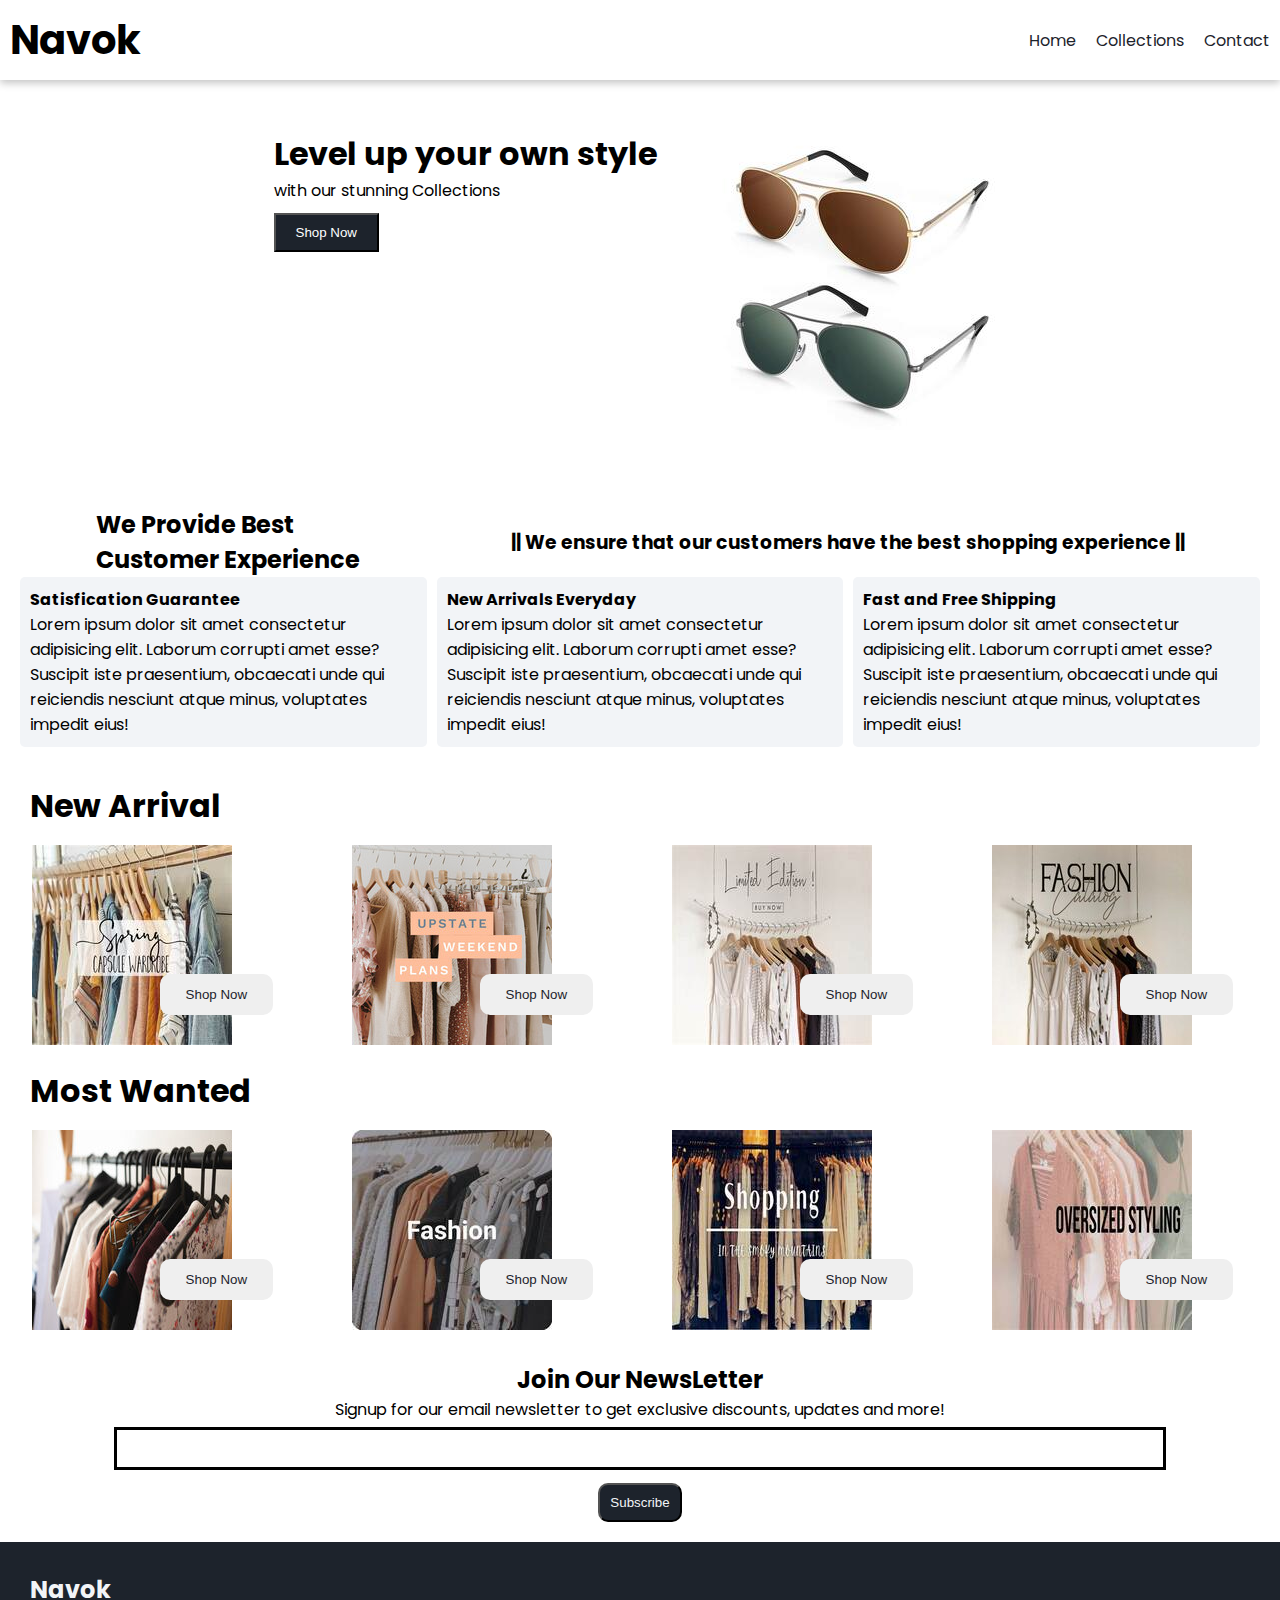
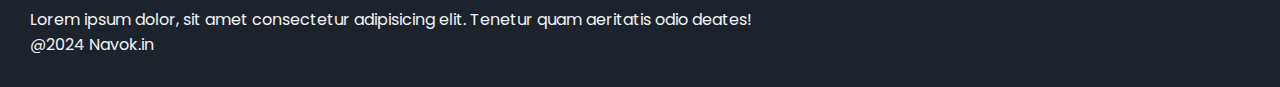
<file: index.html>
<!DOCTYPE html>
<html lang="en">
  <head>
    <meta charset="UTF-8" />
    <meta name="viewport" content="width=device-width, initial-scale=1.0" />
    <title>Navok</title>
    <link rel="preconnect" href="https://fonts.googleapis.com" />
    <link rel="preconnect" href="https://fonts.gstatic.com" crossorigin />
    <link
      href="https://fonts.googleapis.com/css2?family=Poppins:wght@300&display=swap"
      rel="stylesheet"
    />
    <link rel="stylesheet" href="style.css" />
    <link
      rel="stylesheet"
      href="https://cdnjs.cloudflare.com/ajax/libs/font-awesome/6.5.1/css/all.min.css"
      integrity="sha512-DTOQO9RWCH3ppGqcWaEA1BIZOC6xxalwEsw9c2QQeAIftl+Vegovlnee1c9QX4TctnWMn13TZye+giMm8e2LwA=="
      crossorigin="anonymous"
      referrerpolicy="no-referrer"
    />
  </head>
  <body>
    <nav class="navbar">
      <h1 style="font-size: 40px">Navok</h1>
      <div class="navbar-links">
        <p class="navbar-link"><a href="index.html">Home</a></p>
        <p class="navbar-link"><a href="collections.html">Collections</a></p>
        <p class="navbar-link"><a href="contact.html">Contact</a></p>
      </div>
      <div class="navbar-menu-toggle">
        <i class="fa-solid fa-bars" onclick="shownavbar()"></i>
      </div>
    </nav>
    <div class="side-navbar">
      <p style="text-align: right">
        <i class="fa-solid fa-xmark" onclick="hidenavbar()"></i>
      </p>
      <div class="side-navbar-links">
        <p class="side-navbar-link"><a href="index.html">Home</a></p>
        <p class="side-navbar-link"><a href="collections.html">Collections</a></p>
        <p class="side-navbar-link"><a href="contact.html">Contact</a></p>
      </div>
    </div>

    <!--header-->
    <div class="header">
      <div>
        <h1>Level up your own style</h1>
        <p>with our stunning Collections</p>
        <button class="header-button">Shop Now</button>
      </div>
      <div>
        <img
          src="assests/img-cool.jpg"
          alt=""
          class="header-image"
        />
      </div>
    </div>

    <!--service-->
    <div class="service">
      <div class="service-container-1">
        <div>
          <h2>We Provide Best</h2>
          <h2>Customer Experience</h2>
        </div>
        <div>
          <h3>
            || We ensure that our customers have the best shopping experience ||
          </h3>
        </div>
      </div>
      <div class="service-container-2">
        <div>
          <i class="fa-regular fa-face-smile"></i>
          <h4>Satisfication Guarantee</h4>
          <p>
            Lorem ipsum dolor sit amet consectetur adipisicing elit. Laborum
            corrupti amet esse? Suscipit iste praesentium, obcaecati unde qui
            reiciendis nesciunt atque minus, voluptates impedit eius!
          </p>
        </div>
        <div>
          <i class="fa-regular fa-face-smile"></i>
          <h4>New Arrivals Everyday</h4>
          <p>
            Lorem ipsum dolor sit amet consectetur adipisicing elit. Laborum
            corrupti amet esse? Suscipit iste praesentium, obcaecati unde qui
            reiciendis nesciunt atque minus, voluptates impedit eius!
          </p>
        </div>
        <div>
          <i class="fa-regular fa-face-smile"></i>
          <h4>Fast and Free Shipping</h4>
          <p>
            Lorem ipsum dolor sit amet consectetur adipisicing elit. Laborum
            corrupti amet esse? Suscipit iste praesentium, obcaecati unde qui
            reiciendis nesciunt atque minus, voluptates impedit eius!
          </p>
        </div>
      </div>
    </div>
    <div>
      <h1 style="padding: 15px 30px 15px 30px">New Arrival</h1>
      <div class="new-arrival">
        <div class="new-arrival-container">
          <img
            src="assests/home/img1.jpg"
            alt=""
          />
          <button>Shop Now<i class="fa-solid fa-arrow-right"></i></button>
        </div>
        <div class="new-arrival-container">
          <img
            src="assests/home/img2.jpg"
            alt=""
          />
          <button>Shop Now<i class="fa-solid fa-arrow-right"></i></button>
        </div>
        <div class="new-arrival-container">
          <img
            src="assests/home/img3.jpg"
            alt=""
          />
          <button>Shop Now<i class="fa-solid fa-arrow-right"></i></button>
        </div>
        <div class="new-arrival-container">
          <img
            src="assests/home/img4.jpg"
            alt=""
          />
          <button>Shop Now<i class="fa-solid fa-arrow-right"></i></button>
        </div>
      </div>
    </div>
    <div>
      <h1 style="padding: 15px 30px 15px 30px">Most Wanted</h1>
      <div class="new-arrival">
        <div class="new-arrival-container">
          <img
            src="assests/home/img5.jpg"
            alt=""
          />
          <button>Shop Now<i class="fa-solid fa-arrow-right"></i></button>
        </div>
        <div class="new-arrival-container">
          <img
            src="assests/home/img6.jpg"
            alt=""
          />
          <button>Shop Now<i class="fa-solid fa-arrow-right"></i></button>
        </div>
        <div class="new-arrival-container">
          <img
            src="assests/home/img7.jpg"
            alt=""
          />
          <button>Shop Now<i class="fa-solid fa-arrow-right"></i></button>
        </div>
        <div class="new-arrival-container">
          <img
            src="assests/home/img8.jpg"
            alt=""
          />
          <button>Shop Now<i class="fa-solid fa-arrow-right"></i></button>
        </div>
      </div>
    </div>
    <!--news-->
    <div class="news">
      <h2>Join Our NewsLetter</h2>
      <p>
        Signup for our email newsletter to get exclusive discounts, updates and
        more!
      </p>
      <div><input type="text" class="search" name="" id="" /></div>
      <div>
        <button>Subscribe</button>
      </div>
    </div>
    <div class="footer">
      <div class="footer-container">
        <div class="footer-box">
          <h2 class="headingtext">Navok</h2>
          <p>Lorem ipsum dolor, sit amet consectetur adipisicing elit. Tenetur quam aeritatis odio deates!</p>
          <div class="footer-icon-container">
            <i class="fa-brands fa-instagram" style="color: #ffffff;"></i>
            <i class="fa-brands fa-twitter" style="color: #ffffff;"></i>
            <i class="fa-brands fa-facebook" style="color: #ffffff;"></i>
          </div>
        </div>
      </div>
      <p>@2024 Navok.in</p>
    </div>
    

    <script src="script.js"></script>
  </body>
</html>
</file>
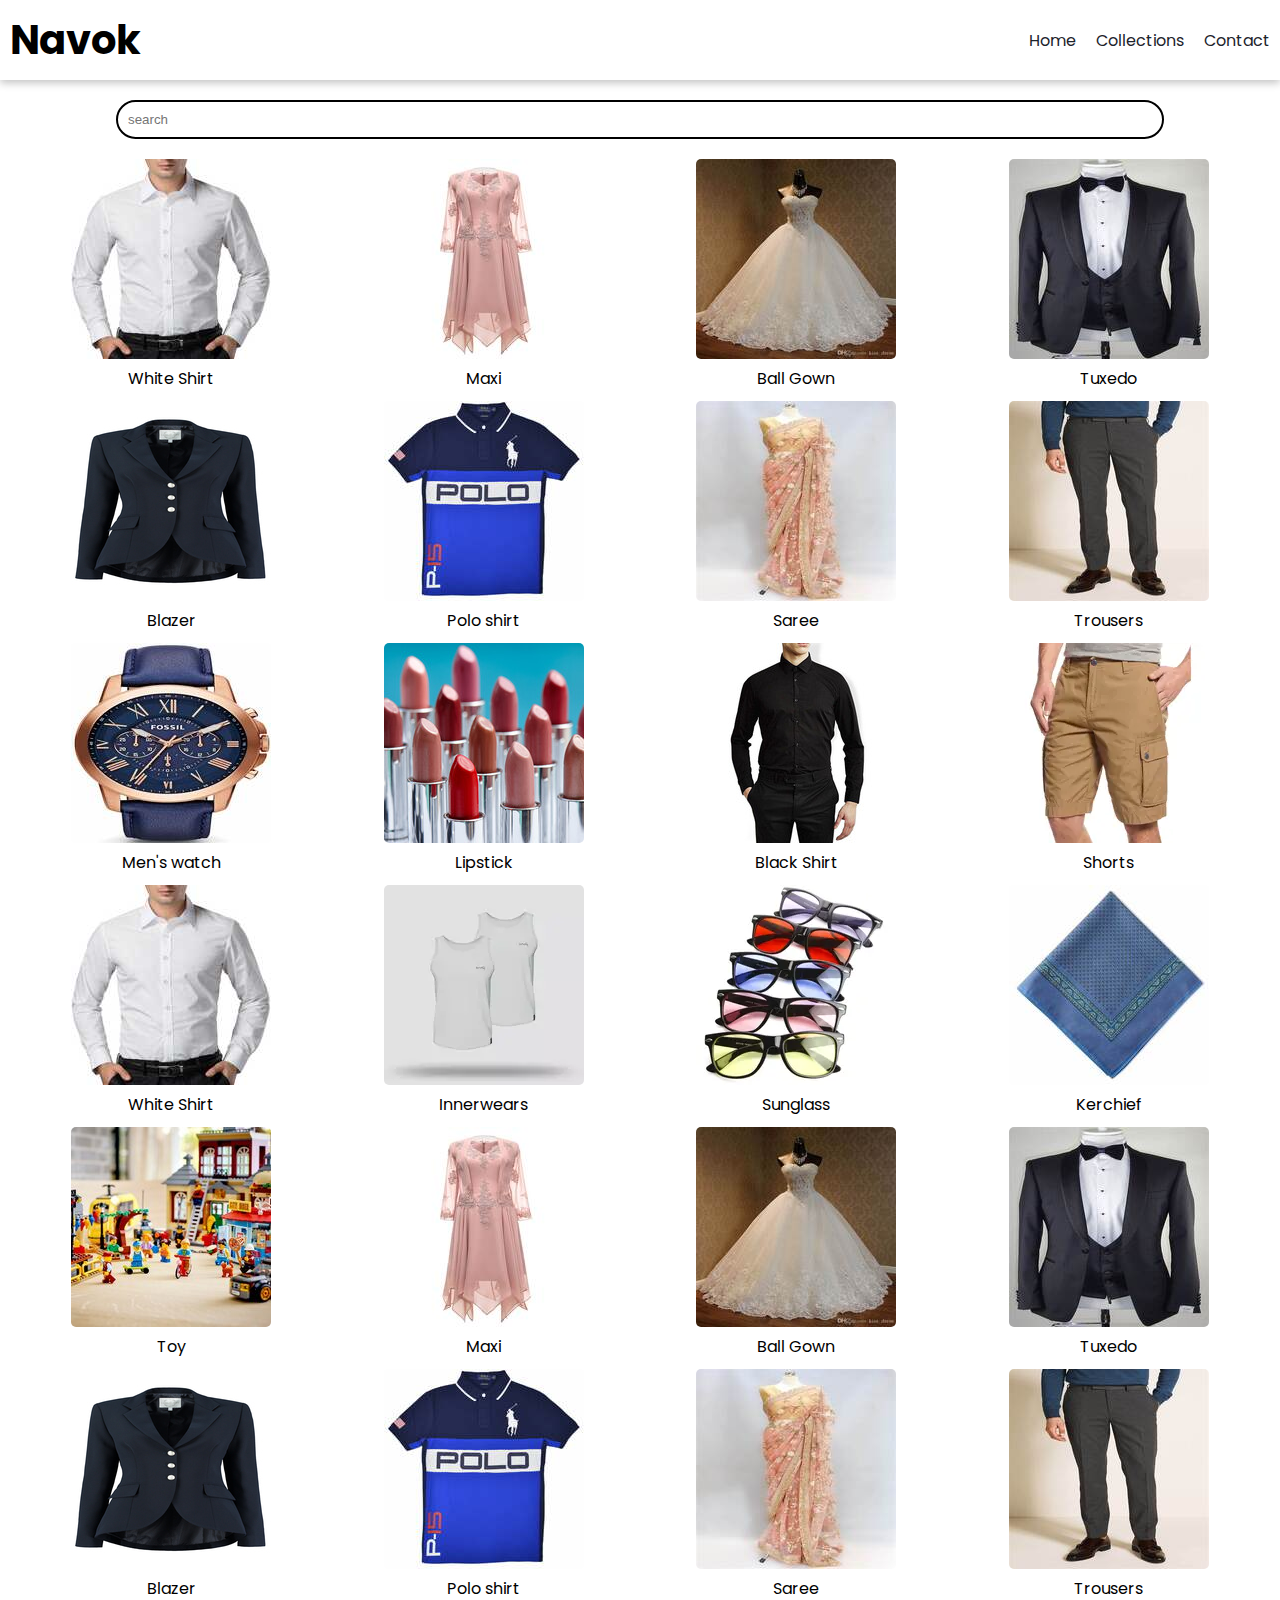
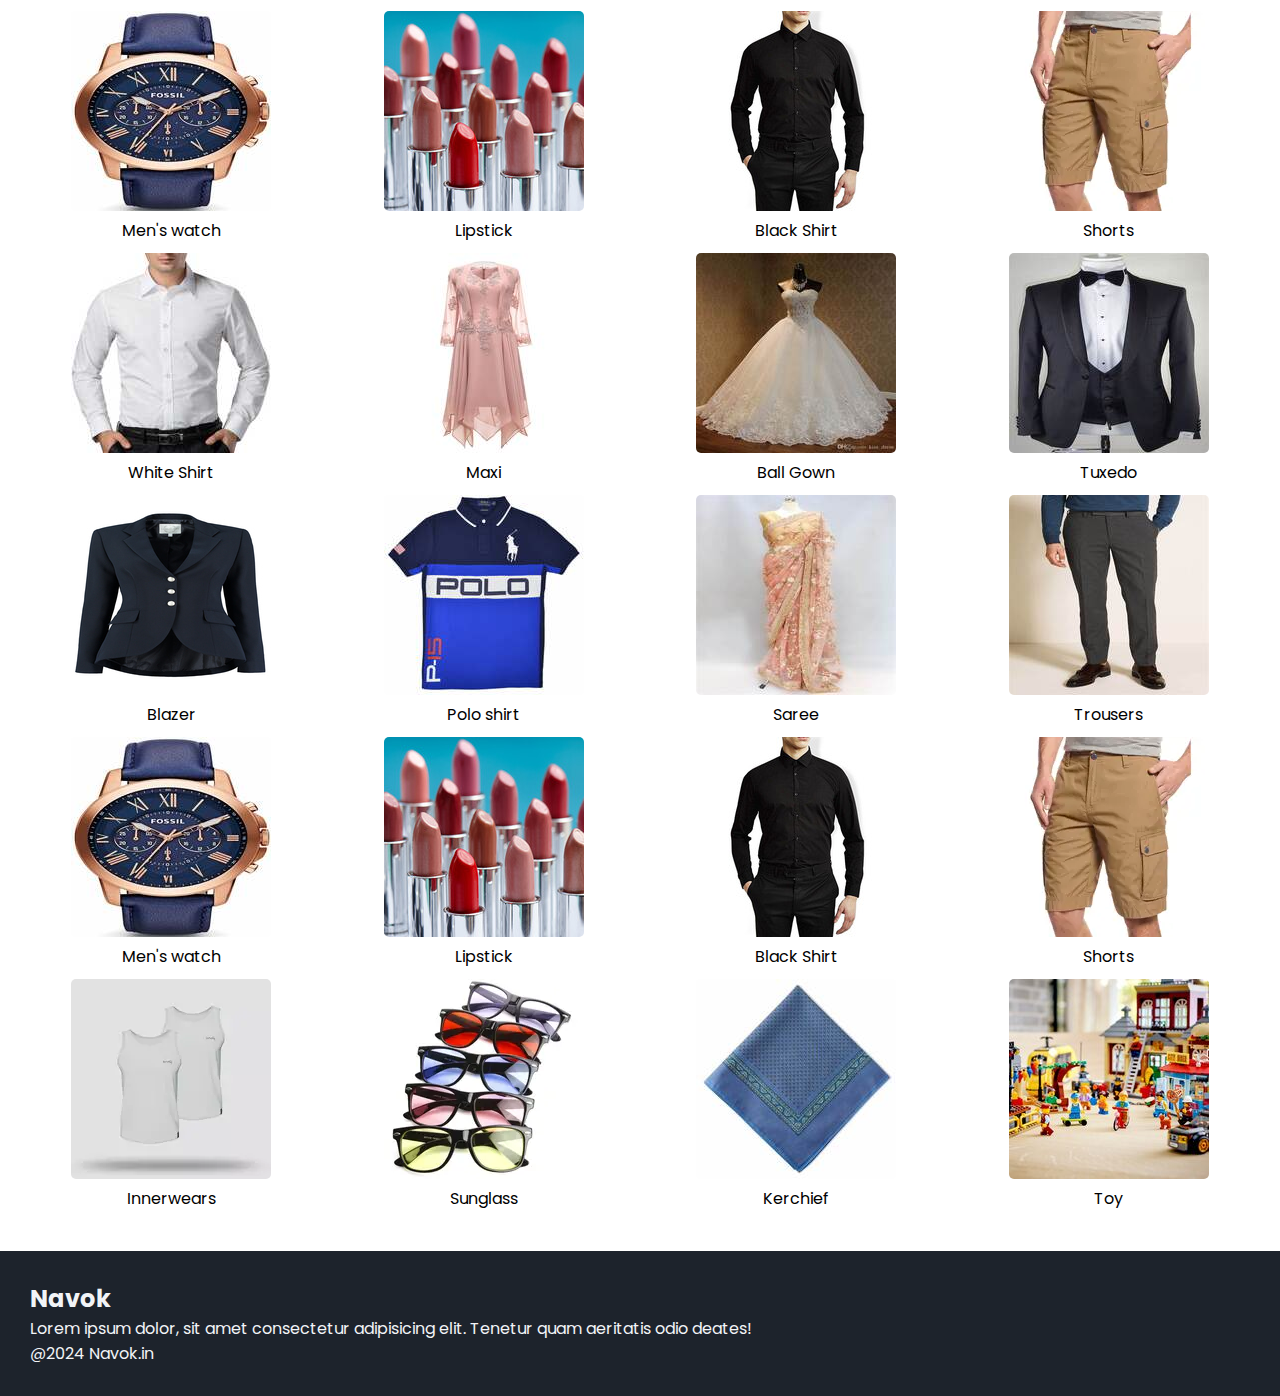
<file: collections.html>
<!DOCTYPE html>
<html lang="en">
  <head>
    <meta charset="UTF-8" />
    <meta name="viewport" content="width=device-width, initial-scale=1.0" />
    <title>Navok</title>
    <link rel="preconnect" href="https://fonts.googleapis.com" />
    <link rel="preconnect" href="https://fonts.gstatic.com" crossorigin />
    <link
      href="https://fonts.googleapis.com/css2?family=Poppins:wght@300&display=swap"
      rel="stylesheet"
    />
    <link rel="stylesheet" href="style.css" />
    <link
      rel="stylesheet"
      href="https://cdnjs.cloudflare.com/ajax/libs/font-awesome/6.5.1/css/all.min.css"
      integrity="sha512-DTOQO9RWCH3ppGqcWaEA1BIZOC6xxalwEsw9c2QQeAIftl+Vegovlnee1c9QX4TctnWMn13TZye+giMm8e2LwA=="
      crossorigin="anonymous"
      referrerpolicy="no-referrer"
    />
  </head>
  <body>
    <nav class="navbar">
      <h1 style="font-size: 40px">Navok</h1>
      <div class="navbar-links">
        <p class="navbar-link"><a href="index.html">Home</a></p>
        <p class="navbar-link"><a href="collections.html">Collections</a></p>
        <p class="navbar-link"><a href="contact.html">Contact</a></p>
      </div>
      <div class="navbar-menu-toggle">
        <i class="fa-solid fa-bars" onclick="shownavbar()"></i>
      </div>
    </nav>
    <div class="side-navbar">
      <p style="text-align: right">
        <i class="fa-solid fa-xmark" onclick="hidenavbar()"></i>
      </p>
      <div class="side-navbar-links">
        <p class="side-navbar-link"><a href="index.html">Home</a></p>
        <p class="side-navbar-link"><a href="collections.html">Collections</a></p>
        <p class="side-navbar-link"><a href="contact.html">Contact</a></p>
      </div>
    </div>
    <!--product-->
    <div class="product-section">
        <form action="" class="product-search">
            <input type="text" id="search" placeholder="search">
            <i class="fa-solid fa-magnifying-glass"></i>
        </form>
        <div class="products" id="product">
            <div class="products-box">
                <img src="assests/collections/shirt.jpg"
                 alt="">
                 <p>White Shirt</p>
            </div>
            
            <div class="products-box">
                <img src="assests/collections/maxi.jpg"
                 alt="">
                 <p>Maxi</p>
            </div>
            <div class="products-box">
                <img src="assests/collections/ball_gown.jpg"
                 alt="">
                 <p>Ball Gown</p>
            </div>
            
            
            <div class="products-box">
                <img src="assests/collections/tuxedo.jpg"
                 alt="">
                 <p>Tuxedo</p>
            </div>
            <div class="products-box">
                <img src="assests/collections/blazer.jpg"
                 alt="">
                 <p>Blazer</p>
            </div>
            <div class="products-box">
                <img src="assests/collections/polo.jpg"
                 alt="">
                 <p>Polo shirt</p>
            </div>
            
            <div class="products-box">
                <img src="assests/collections/saree.jpg"
                 alt="">
                 <p>Saree</p>
            </div>
            <div class="products-box">
                <img src="assests/collections/trousers.jpg"
                 alt="">
                 <p>Trousers</p>
            </div>
            
            <div class="products-box">
                <img src="assests/collections/watch.jpg"
                 alt="">
                 <p>Men's watch</p>
            </div>
            <div class="products-box">
                <img src="assests/collections/lipstick.jpg"
                 alt="">
                 <p>Lipstick</p>
            </div>
            
            
            <div class="products-box">
                <img src="assests/collections/black_shirt.jpg"
                 alt="">
                 <p>Black Shirt</p>
            </div>
            <div class="products-box">
                <img src="assests/collections/shorts.jpg"
                 alt="">
                 <p>Shorts</p>
            </div>
            <div class="products-box">
                <img src="assests/collections/shirt.jpg"
                 alt="">
                 <p>White Shirt</p>
            </div>
            <div class="products-box">
                <img src="assests/collections/inner.jpg"
                 alt="">
                 <p>Innerwears</p>
            </div>
            <div class="products-box">
                <img src="assests/collections/sunglasses.jpg"
                 alt="">
                 <p>Sunglass</p>
            </div>
            <div class="products-box">
                <img src="assests/collections/kerchief.jpg"
                 alt="">
                 <p>Kerchief</p>
            </div>
            <div class="products-box">
                <img src="assests/collections/toy.jpg"
                 alt="">
                 <p>Toy</p>
            </div>
            
            <div class="products-box">
                <img src="assests/collections/maxi.jpg"
                 alt="">
                 <p>Maxi</p>
            </div>
            <div class="products-box">
                <img src="assests/collections/ball_gown.jpg"
                 alt="">
                 <p>Ball Gown</p>
            </div>
            
            
            <div class="products-box">
                <img src="assests/collections/tuxedo.jpg"
                 alt="">
                 <p>Tuxedo</p>
            </div>
            <div class="products-box">
                <img src="assests/collections/blazer.jpg"
                 alt="">
                 <p>Blazer</p>
            </div>
            <div class="products-box">
                <img src="assests/collections/polo.jpg"
                 alt="">
                 <p>Polo shirt</p>
            </div>
            
            <div class="products-box">
                <img src="assests/collections/saree.jpg"
                 alt="">
                 <p>Saree</p>
            </div>
            <div class="products-box">
                <img src="assests/collections/trousers.jpg"
                 alt="">
                 <p>Trousers</p>
            </div>
            
            <div class="products-box">
                <img src="assests/collections/watch.jpg"
                 alt="">
                 <p>Men's watch</p>
            </div>
            <div class="products-box">
                <img src="assests/collections/lipstick.jpg"
                 alt="">
                 <p>Lipstick</p>
            </div>
            
            
            <div class="products-box">
                <img src="assests/collections/black_shirt.jpg"
                 alt="">
                 <p>Black Shirt</p>
            </div>
            <div class="products-box">
                <img src="assests/collections/shorts.jpg"
                 alt="">
                 <p>Shorts</p>
            </div>
            <div class="products-box">
                <img src="assests/collections/shirt.jpg"
                 alt="">
                 <p>White Shirt</p>
            </div>
            
            

            
            <div class="products-box">
                <img src="assests/collections/maxi.jpg"
                 alt="">
                 <p>Maxi</p>
            </div>
            <div class="products-box">
                <img src="assests/collections/ball_gown.jpg"
                 alt="">
                 <p>Ball Gown</p>
            </div>
            
            
            <div class="products-box">
                <img src="assests/collections/tuxedo.jpg"
                 alt="">
                 <p>Tuxedo</p>
            </div>
            <div class="products-box">
                <img src="assests/collections/blazer.jpg"
                 alt="">
                 <p>Blazer</p>
            </div>
            <div class="products-box">
                <img src="assests/collections/polo.jpg"
                 alt="">
                 <p>Polo shirt</p>
            </div>
            
            <div class="products-box">
                <img src="assests/collections/saree.jpg"
                 alt="">
                 <p>Saree</p>
            </div>
            <div class="products-box">
                <img src="assests/collections/trousers.jpg"
                 alt="">
                 <p>Trousers</p>
            </div>
            
            <div class="products-box">
                <img src="assests/collections/watch.jpg"
                 alt="">
                 <p>Men's watch</p>
            </div>
            <div class="products-box">
                <img src="assests/collections/lipstick.jpg"
                 alt="">
                 <p>Lipstick</p>
            </div>
            
            
            
            <div class="products-box">
                <img src="assests/collections/black_shirt.jpg"
                 alt="">
                 <p>Black Shirt</p>
            </div>
            <div class="products-box">
                <img src="assests/collections/shorts.jpg"
                 alt="">
                 <p>Shorts</p>
            </div>
            <div class="products-box">
                <img src="assests/collections/inner.jpg"
                 alt="">
                 <p>Innerwears</p>
            </div>
            <div class="products-box">
                <img src="assests/collections/sunglasses.jpg"
                 alt="">
                 <p>Sunglass</p>
            </div>
            <div class="products-box">
                <img src="assests/collections/kerchief.jpg"
                 alt="">
                 <p>Kerchief</p>
            </div>
            <div class="products-box">
                <img src="assests/collections/toy.jpg"
                 alt="">
                 <p>Toy</p>
            </div>
            
            
        </div>
    </div>






    <div class="footer">
      <div class="footer-container">
        <div class="footer-box">
          <h2 class="headingtext">Navok</h2>
          <p>Lorem ipsum dolor, sit amet consectetur adipisicing elit. Tenetur quam aeritatis odio deates!</p>
          <div class="footer-icon-container">
            <i class="fa-brands fa-instagram" style="color: #ffffff;"></i>
            <i class="fa-brands fa-twitter" style="color: #ffffff;"></i>
            <i class="fa-brands fa-facebook" style="color: #ffffff;"></i>
          </div>
        </div>
      </div>
      <p>@2024 Navok.in</p>
    </div>
    

    <script src="collection.js"></script>
    <script src="script.js"></script>
  </body>
</html>
</file>
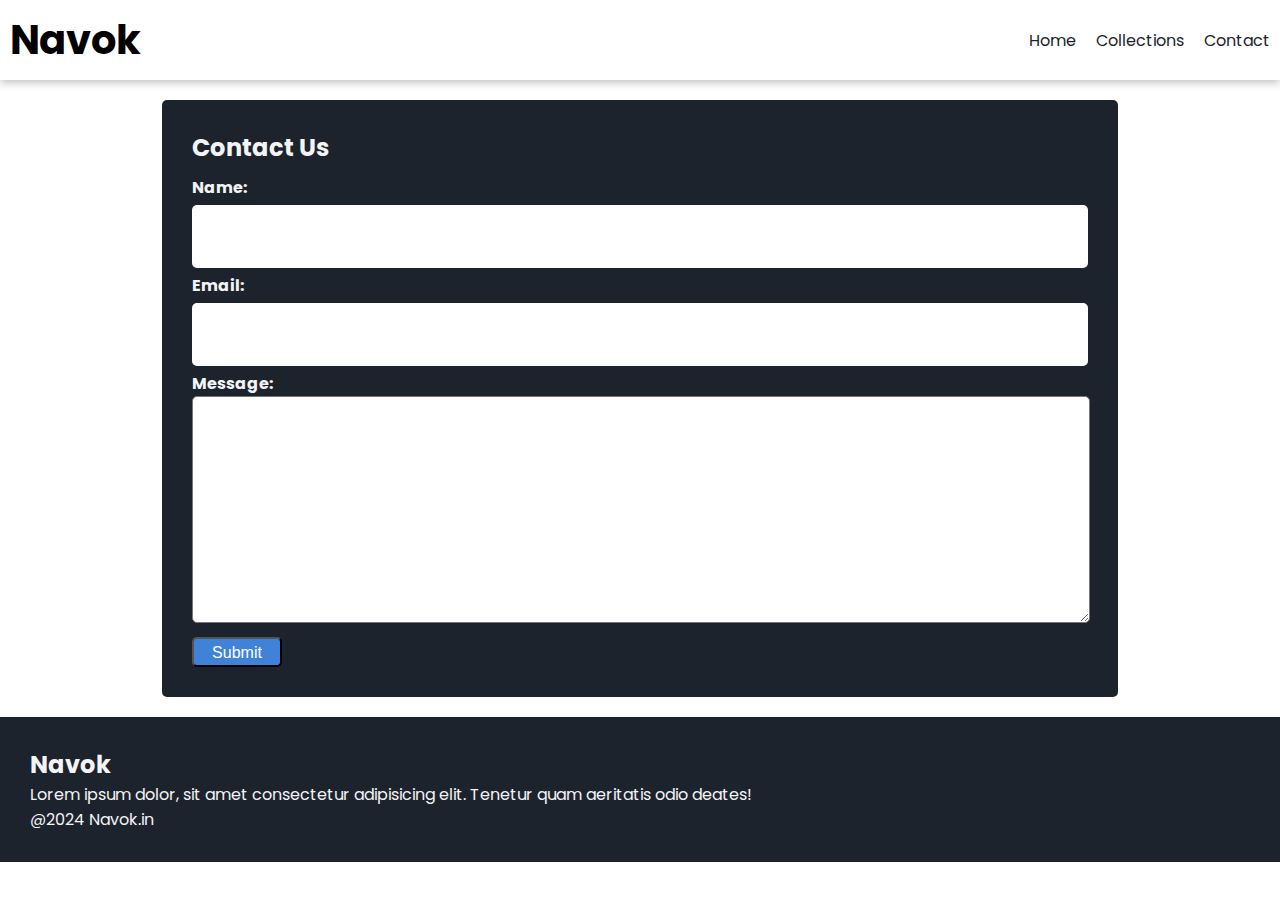
<file: contact.html>
<!DOCTYPE html>
<html lang="en">
  <head>
    <meta charset="UTF-8" />
    <meta name="viewport" content="width=device-width, initial-scale=1.0" />
    <title>Navok</title>
    <link rel="preconnect" href="https://fonts.googleapis.com" />
    <link rel="preconnect" href="https://fonts.gstatic.com" crossorigin />
    <link
      href="https://fonts.googleapis.com/css2?family=Poppins:wght@300&display=swap"
      rel="stylesheet"
    />
    <link rel="stylesheet" href="style.css" />
    <link
      rel="stylesheet"
      href="https://cdnjs.cloudflare.com/ajax/libs/font-awesome/6.5.1/css/all.min.css"
      integrity="sha512-DTOQO9RWCH3ppGqcWaEA1BIZOC6xxalwEsw9c2QQeAIftl+Vegovlnee1c9QX4TctnWMn13TZye+giMm8e2LwA=="
      crossorigin="anonymous"
      referrerpolicy="no-referrer"
    />
  </head>
  <body>
    <nav class="navbar">
      <h1 style="font-size: 40px">Navok</h1>
      <div class="navbar-links">
        <p class="navbar-link"><a href="index.html">Home</a></p>
        <p class="navbar-link"><a href="collections.html">Collections</a></p>
        <p class="navbar-link"><a href="contact.html">Contact</a></p>
      </div>
      <div class="navbar-menu-toggle">
        <i class="fa-solid fa-bars" onclick="shownavbar()"></i>
      </div>
    </nav>
    <div class="side-navbar">
      <p style="text-align: right">
        <i class="fa-solid fa-xmark" onclick="hidenavbar()"></i>
      </p>
      <div class="side-navbar-links">
        <p class="side-navbar-link"><a href="index.html">Home</a></p>
        <p class="side-navbar-link"><a href="collections.html">Collections</a></p>
        <p class="side-navbar-link"><a href="contact.html">Contact</a></p>
      </div>
    </div>
<div class="don">

  <form action="" class="contactsection">
    <h2 style="margin-bottom: 10px;">Contact Us</h2>
    <h4>Name:</h4>
    <input type="text" name="" id="">
    <h4>Email:</h4>
    <input type="text" name="" id="">
    <h4>Message:</h4>
    <textarea name="" id="" cols="30" rows="6"></textarea>
    <button type="submit">Submit</button>
  </form>
</div>










    <div class="footer">
      <div class="footer-container">
        <div class="footer-box">
          <h2 class="headingtext">Navok</h2>
          <p>Lorem ipsum dolor, sit amet consectetur adipisicing elit. Tenetur quam aeritatis odio deates!</p>
          <div class="footer-icon-container">
            <i class="fa-brands fa-instagram" style="color: #ffffff;"></i>
            <i class="fa-brands fa-twitter" style="color: #ffffff;"></i>
            <i class="fa-brands fa-facebook" style="color: #ffffff;"></i>
          </div>
        </div>
      </div>
      <p>@2024 Navok.in</p>
    </div>
    

    <script src="script.js"></script>
  </body>
</html>
</file>
<file: style.css>
* {
    padding: 0;
    margin: 0;
}

body {
    font-family: 'Poppins', sans-serif;
}

.navbar {
    display: flex;
    justify-content: space-between;
    align-items: center;
    padding: 10px;
    box-shadow: rgba(0, 0, 0, 0.24) 0px 3px 8px;
}

.navbar-links {
    display: flex;
    column-gap: 20px;
}

.navbar-links a {
    text-decoration: none;
    color: #1D232C;

}

.navbar-links a:hover {
    text-decoration: underline;
    color: #1D232C;

}

.navbar-menu-toggle {
    display: none;

}

.side-navbar {
    background-color: #1D232C;
    width: 20%;
    height: 100%;
    position: fixed;
    top: 0;
    left: -60%;
    padding: 20px;
    color: white;
    transition: 0.8s;

}

.side-navbar-link {
    margin-top: 30px;
}

.side-navbar-link a {
    text-decoration: none;
    color: white;

}

.side-navbar-links a:hover {
    text-decoration: underline;
}

.fa-solid {
    cursor: pointer;
}

/*header*/

.header {
    display: flex;
    justify-content: center;
    gap: 50px;
    padding: 50px;
}

.header-button {
    padding: 10px 20px 10px 20px;
    margin-top: 10px;
    background-color: #1D232C;
    cursor: pointer;
    color: white;
}

.service {
    padding: 20px;
}

.service-container-1 {
    display: flex;
    justify-content: space-around;
    align-items: center;
}

.service-container-2 {
    display: flex;
    justify-content: space-around;
    align-items: center;
    gap: 10px;

}

.service-container-2 div {
    background-color: #F2F4F7;
    border-radius: 5px;
    padding: 10px;
}

.new-arrival {
    display: flex;
    justify-content: space-around;
    flex-wrap: wrap;
}

.new-arrival-container {
    position: relative;
    flex-basis: 20%;
}

.new-arrival button {
    padding: 5% 10% 5% 10%;
    margin-top: 10px;
    color: #1D232C;
    position: absolute;
    left: 50%;
    bottom: 18%;
    border-radius: 10px;
    border: none;
}
.news{
    display: flex;
    flex-direction: column;
    align-items: center;
    margin-top: 25px;
    
}
.news input{
    padding: 11px;
    width: 80vw;
    margin-top: 5px;
    margin-bottom: 8px;
    border: solid black 3px;
}
.news button{
    margin-top: 5px;
    color: #F2F4F7;
    background-color: #1D232C;
    border-radius: 10px;
    padding: 10px;
   
}
.footer{
    margin-top: 20px;
    padding: 30px;
    background-color: #1D232C;
    color: #F2F4F7;
}
.product-section{
    margin-top: 20px;

}
.product-search{
    width: 80%;
    border: solid black 2px;
    display: flex;
    justify-content: space-between;
    align-items: center;
    padding: 10px;
    border-radius: 20px;
    margin: auto;
    
}
.product-search input{
    border: none;
    background-color: transparent;
    width: 100%;
}
.product-search input:focus{
    outline: none;
}
.products{
    padding: 20px;
    display: flex;
    flex-wrap: wrap;
    gap: 10px;
    justify-content: space-around;
  
}
.products-box{
    text-align: center;
    flex-basis: 20%;
}
.products-box img{
    border-radius: 5px;
}

/*contact*/
.don{
    display: flex;
    justify-content: center;
    align-items: center;
    margin-top: 20px;

}
.contactsection{
    width: 70%;
    padding: 30px;
    background-color: #1D232C;
    border-radius: 5px;
    color: #F2F4F7;
   
    
    
}
.contactsection input{
    width: 100%;
    background-color: white;
    border: none;
    font-size: x-large;
    margin-top: 5px;
    margin-bottom: 5px;
    border-radius: 5px;
    height: 7vh;
}
.contactsection input:focus{
    outline: none;
}
.contactsection textarea{
    width: 100%;
    height: 25vh;
    border-radius: 5px;
    font-size: xx-large;

}
.contactsection textarea:focus{
    outline: none;
}

.contactsection button{
    color: white;
    background-color: rgb(63, 130, 216);
    padding: 5px 10px 5px 10px;
    cursor: pointer;
    border-radius: 5px;
    margin-top: 7px;
    width: 90px;
    height: 30px;
    font-size: medium;
}








@media screen and (max-width:700px) {
    .navbar-menu-toggle {
        display: block;
    }

    .navbar-links {
        display: none;
    }

    .header-image {
        display: none;
    }

    .service-container-1 {
        display: none;
    }

    .service-container-2 {
        flex-direction: column;
    }

}
</file>
